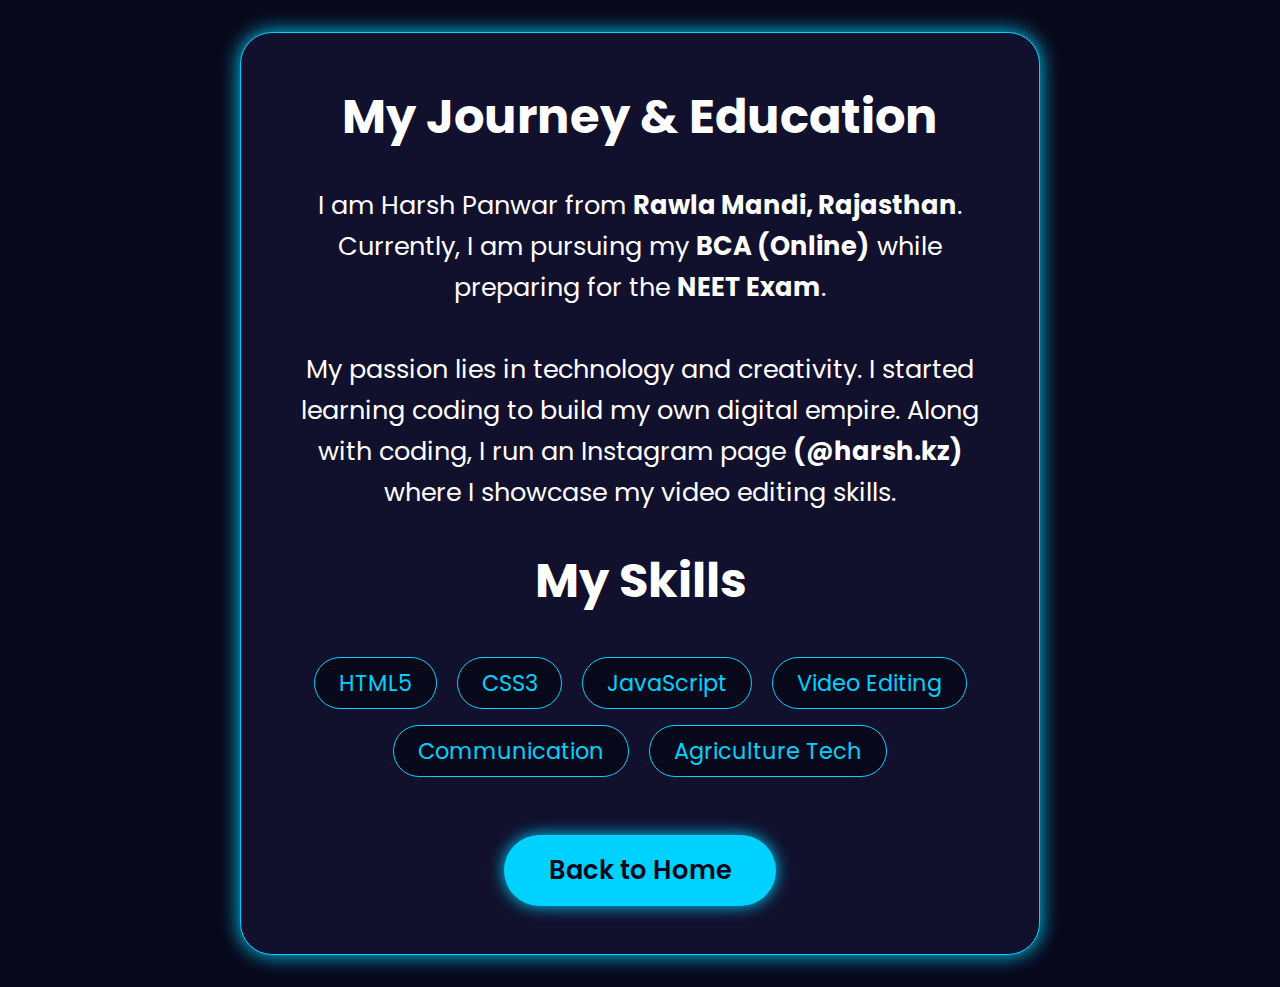
<file: info.html>
<!DOCTYPE html>
<html lang="en">
<head>
    <meta charset="UTF-8">
    <meta name="viewport" content="width=device-width, initial-scale=1.0">
    <title>My Journey & Skills</title>
    <link rel="stylesheet" href="style.css">
    <style>
        /* Is page ke liye thoda extra style */
        body {
            display: flex;
            justify-content: center;
            align-items: center;
            min-height: 100vh;
            flex-direction: column;
            padding: 2rem;
        }
        .info-box {
            background: var(--second-bg-color);
            padding: 3rem;
            border-radius: 2rem;
            border: 1px solid var(--main-color);
            box-shadow: 0 0 20px var(--main-color);
            max-width: 800px;
            text-align: center;
        }
        .info-box h1 {
            font-size: 3rem;
            margin-bottom: 2rem;
        }
        .info-box p {
            font-size: 1.6rem;
            margin-bottom: 2rem;
            line-height: 1.6;
        }
        .skills-list span {
            display: inline-block;
            background: var(--bg-color);
            color: var(--main-color);
            padding: 0.5rem 1.5rem;
            margin: 0.5rem;
            border-radius: 5rem;
            border: 1px solid var(--main-color);
            font-size: 1.4rem;
        }
    </style>
</head>
<body>

    <div class="info-box">
        <h1>My Journey & <span>Education</span></h1>
        
        <p>
            I am Harsh Panwar from <strong>Rawla Mandi, Rajasthan</strong>. 
            Currently, I am pursuing my <strong>BCA (Online)</strong> while preparing for the <strong>NEET Exam</strong>.
            <br><br>
            My passion lies in technology and creativity. I started learning coding to build my own digital empire. Along with coding, I run an Instagram page <strong>(@harsh.kz)</strong> where I showcase my video editing skills.
        </p>

        <h1>My <span>Skills</span></h1>
        <div class="skills-list">
            <span>HTML5</span>
            <span>CSS3</span>
            <span>JavaScript</span>
            <span>Video Editing</span>
            <span>Communication</span>
            <span>Agriculture Tech</span>
        </div>

        <br><br>
        <a href="index.html" class="btn">Back to Home</a>
    </div>

</body>
</html>
</file>
<file: style.css>
/* Google Fonts Import */
@import url('https://fonts.googleapis.com/css2?family=Satisfy&display=swap');
@import url('https://fonts.googleapis.com/css2?family=Poppins:wght@300;400;600;700&display=swap');

* {
    margin: 0;
    padding: 0;
    box-sizing: border-box;
    font-family: 'Poppins', sans-serif;
    text-decoration: none;
    border: none;
    outline: none;
    scroll-behavior: smooth;
}

:root {
    --bg-color: #08081b;       
    --second-bg-color: #11102d; 
    --text-color: #fff;
    --main-color: #00d2ff;     
}

html, body {
    width: 100%;
    overflow-x: hidden; 
    background: var(--bg-color);
    color: var(--text-color);
}

/* === HEADER === */
.header {
    position: fixed;
    top: 1.5rem; 
    left: 50%;
    transform: translateX(-50%);
    width: 90%;
    max-width: 1200px;
    padding: 0.8rem 5%; 
    background: rgba(17, 16, 45, 0.9);
    backdrop-filter: blur(15px);
    border-radius: 5rem;
    border: 1px solid rgba(0, 210, 255, 0.2);
    display: flex;
    justify-content: space-between;
    align-items: center;
    z-index: 100;
}

.logo {
    font-size: 3rem;
    color: var(--text-color);
    font-weight: 600;
    font-family: 'Satisfy', cursive;
    text-shadow: 0 0 5px var(--main-color); 
    white-space: nowrap;
}

#menu-icon {
    display: none;
    font-size: 3.6rem;
    color: var(--text-color);
    cursor: pointer;
}

.navbar a {
    font-size: 1.7rem;
    color: var(--text-color);
    margin-left: 4rem;
    transition: .3s;
    font-weight: 500;
}

.navbar a:hover, .navbar a.active {
    color: var(--main-color);
    text-shadow: 0 0 10px var(--main-color);
}

/* === SECTIONS GENERAL === */
section {
    min-height: 100vh;
    padding: 10rem 9% 2rem;
}

/* === HOME SECTION === */
.home {
    display: flex;
    justify-content: center; 
    align-items: center;
    gap: 2rem;     
}

.home-content h1 {
    font-size: 5rem;    
    font-weight: 700;
    line-height: 1.2;
}

.home-content h3 {
    font-size: 3rem;
    font-weight: 700;
    margin-bottom: 0.5rem; 
}

.home-content p {
    font-size: 1.6rem;
    margin: 2rem 0 3rem; 
}
/* === TEXT COLOR HIGHLIGHT === */

/* "Panwar" ko Blue karega */
.home-content h1 span {
    color: var(--main-color);
}

/* "Developer" ko Blue karega */
.home-content h3 span {
    color: var(--main-color);
}

/* Agar About Me section mein bhi karna ho */
.about-content h2 span {
    color: var(--main-color);
}

/* Social Media Icons (Fixed Pulse Animation) */
.social-media a {
    display: inline-flex;
    justify-content: center;
    align-items: center;
    width: 4rem;
    height: 4rem;
    background: transparent;
    border: .2rem solid var(--main-color);
    border-radius: 50%;
    font-size: 2rem;
    color: var(--main-color);
    margin: 0 1.5rem 3rem 0;
    transition: .5s ease;
    box-shadow: 0 0 10px rgba(0, 210, 255, 0.3);
    
    /* Animation Yahan Hai */
    animation: pulseIcon 2s infinite; 
}

.social-media a:hover {
    background: var(--main-color);
    color: var(--bg-color);
    box-shadow: 0 0 20px var(--main-color);
    transform: translateY(-5px);
    animation: none; /* Hover par dhadakna band */
}

.btn {
    display: inline-block;
    padding: 1rem 2.8rem;
    background: var(--main-color);
    border-radius: 4rem;
    box-shadow: 0 0 1rem var(--main-color);
    font-size: 1.6rem;
    color: var(--bg-color);
    font-weight: 600;
    transition: .5s ease;
}

.btn:hover {
    box-shadow: 0 0 2rem var(--main-color);
    transform: scale(1.05);
}

.home-img img {
    width: 35vw;
    height: 35vw;
    max-width: 450px;
    max-height: 450px;
    object-fit: cover;
    border-radius: 50%;
    box-shadow: 0 0 25px var(--main-color);
    border: 2px solid var(--main-color);
    transition: 0.4s ease;
}

.home-img img:hover {
    box-shadow: 0 0 50px var(--main-color);
}

/* === ABOUT SECTION === */
/* About Section Image Fix */
/* === ABOUT SECTION (No Image - Text Centered) === */
.about {
    /* Content ko center karne ke liye */
    display: flex;
    flex-direction: column; /* Upar se neeche */
    justify-content: center;
    align-items: center;
    text-align: center; /* Saara text beech mein */
    background: var(--second-bg-color);
}

/* Text ko zyada failne se rokne ke liye */
.about-content {
    max-width: 800px; /* Isse zyada chauda nahi hoga */
}

.about-content h2 {
    font-size: 4rem;
    /* text-align: left; <-- Ye hata diya */
}

.about-content h3 {
    font-size: 2.6rem;
    margin-top: 1rem;
}

.about-content p {
    font-size: 1.6rem;
    margin: 2rem 0 3rem;
    line-height: 1.6; /* Padhe mein aasani ho */
}
/* === PROJECTS SECTION === */
.projects {
    background: var(--bg-color);
    text-align: center;
}

.projects h2 { margin-bottom: 4rem; font-size: 4rem; }

.projects-container {
    display: grid;
    grid-template-columns: repeat(3, 1fr);
    align-items: center;
    gap: 2.5rem;
}

.projects-box {
    background: #1f243d;
    border-radius: 2rem;
    padding: 3rem 2rem;
    border: 1px solid rgba(0, 210, 255, 0.2);
    transition: .5s ease;
}

.projects-box:hover {
    transform: translateY(-10px);
    border-color: var(--main-color);
    box-shadow: 0 0 20px rgba(0, 210, 255, 0.4);
}

.projects-box i { font-size: 4rem; color: var(--main-color); margin-bottom: 1rem; }
.projects-box h3 { font-size: 2.4rem; margin-bottom: 1rem; }
.projects-box p { font-size: 1.4rem; color: #ddd; margin-bottom: 2rem; }

/* === CONTACT SECTION (Fixed Form) === */
.contact h2 { text-align: center; margin-bottom: 3rem; font-size: 4rem; }

.contact form {
    max-width: 70rem;
    margin: 1rem auto;
    text-align: center;
    margin-bottom: 3rem;
}

.contact form .input-box {
    display: flex;
    justify-content: space-between;
    flex-wrap: wrap;
}

.contact form .input-box input, 
.contact form textarea {
    width: 100%;
    padding: 1.5rem;
    font-size: 1.6rem;
    color: var(--text-color);
    background: var(--second-bg-color); /* Dark Background */
    border-radius: .8rem;
    margin: .7rem 0;
    border: 1px solid rgba(0, 210, 255, 0.2);
}

.contact form .input-box input { width: 49%; }
.contact form textarea { resize: none; height: 200px; }

.contact form .input-box input:focus, 
.contact form textarea:focus {
    border-color: var(--main-color);
    box-shadow: 0 0 10px rgba(0, 210, 255, 0.3);
}
/* === CONTACT ICONS & BUTTONS === */
.contact-options {
    display: flex;
    justify-content: center;
    gap: 2rem;
    margin-bottom: 3rem;
    flex-wrap: wrap; /* Mobile par tootne nahi dega */
}

.contact-card {
    display: inline-flex;
    align-items: center;
    justify-content: center;
    gap: 1rem; /* Icon aur Text ke beech gap */
    padding: 1.2rem 3rem;
    background: var(--second-bg-color);
    border: 1px solid var(--main-color); /* Neon Border */
    border-radius: 3rem; /* Gol Button */
    font-size: 1.6rem;
    color: var(--text-color);
    font-weight: 500;
    transition: 0.4s ease;
    cursor: pointer;
}

/* Icon Size & Color */
.contact-card i {
    font-size: 2.4rem;
    color: var(--main-color);
    transition: 0.4s ease;
}

/* Hover Effect (Glow karega) */
.contact-card:hover {
    background: var(--main-color);
    color: #000; /* Text Black ho jayega */
    box-shadow: 0 0 15px var(--main-color);
    transform: translateY(-5px);
}

.contact-card:hover i {
    color: #000; /* Hover par icon bhi black */
}

/* === FOOTER SECTION === */
/* === FOOTER SECTION === */
.footer {
    display: flex;
    justify-content: space-between;
    align-items: center;
    flex-wrap: wrap;
    padding: 2rem 9%;
    background: var(--second-bg-color);
    border-top: 1px solid rgba(0, 210, 255, 0.2);
}

.footer-text p {
    font-size: 1.6rem;
    color: #ddd;
    margin-bottom: 0.5rem;
}

/* Dil ki Dhadkan Animation */
.heart-beat {
    display: inline-block;
    color: #ff0000;
    animation: heartbeat 1.5s infinite ease-in-out;
    text-shadow: 0 0 5px #ff0000;
    font-size: 1.8rem;
}

/* --- FOOTER SOCIAL ICONS (Ye Missing Tha) --- */
.footer-social {
    display: flex;
    gap: 1.5rem;
}

.footer-social a {
    display: inline-flex;
    justify-content: center;
    align-items: center;
    width: 3.5rem;
    height: 3.5rem;
    background: transparent;
    border: 1px solid var(--main-color);
    border-radius: 50%;
    color: var(--main-color);
    font-size: 1.8rem;
    transition: 0.4s ease;
}

.footer-social a:hover {
    background: var(--main-color);
    color: #000;
    box-shadow: 0 0 10px var(--main-color);
    transform: translateY(-5px);
}

/* Up Arrow Button */
.footer-iconTop a {
    display: inline-flex;
    justify-content: center;
    align-items: center;
    padding: 0.8rem;
    background: var(--main-color);
    border-radius: 0.8rem;
    transition: 0.4s ease;
}

.footer-iconTop a i { font-size: 2.4rem; color: #000; }
.footer-iconTop a:hover { box-shadow: 0 0 20px var(--main-color); transform: translateY(-5px); }

/* Mobile View Adjustment */
@media (max-width: 768px) {
    .footer {
        flex-direction: column-reverse; /* Icons upar, text neeche */
        gap: 2rem;
        text-align: center;
        padding-bottom: 4rem;
    }
}
/* === ANIMATION ENGINE (Zaroori Hai) === */
@keyframes pulseIcon {
    0% { transform: scale(1); box-shadow: 0 0 10px rgba(0, 210, 255, 0.3); }
    50% { transform: scale(1.1); box-shadow: 0 0 20px rgba(0, 210, 255, 0.6); }
    100% { transform: scale(1); box-shadow: 0 0 10px rgba(0, 210, 255, 0.3); }
}

@keyframes heartbeat {
    0% { transform: scale(1); }
    15% { transform: scale(1.3); }
    30% { transform: scale(1); }
    45% { transform: scale(1.3); }
    60% { transform: scale(1); }
    100% { transform: scale(1); }
}

/* === MOBILE RESPONSIVENESS === */
@media (max-width: 991px) {
    .header { padding: 1rem 5%; }
    section { padding: 10rem 3% 2rem; }
    .projects-container { grid-template-columns: repeat(2, 1fr); }
    .footer { padding: 2rem 3%; }
}

@media (max-width: 768px) {
    #menu-icon { display: block; }

    .navbar {
        position: absolute;
        top: 100%;
        left: 0;
        width: 100%;
        padding: 1rem 3%;
        background: var(--bg-color);
        border-top: 1px solid rgba(0, 210, 255, 0.2);
        box-shadow: 0 .5rem 1rem rgba(0,0,0,.1);
        display: none;
    }
    
    .navbar.active { display: block; }
    .navbar a { display: block; margin: 3rem 0; font-size: 2rem; }

    .home {
        flex-direction: column;
        text-align: center;
        margin-top: 5rem;
    }

    .home-content h1 { font-size: 4rem; }
    .home-img img { width: 70vw; height: 70vw; }
    
    .about { flex-direction: column-reverse; text-align: center; }
    .about-img img { width: 60vw; height: 60vw; margin-top: 2rem; }
    
    .projects-container { grid-template-columns: 1fr; }
    
    .contact form .input-box input { width: 100%; }
    
    .footer {
        flex-direction: column-reverse;
        gap: 2rem;
        text-align: center;
        padding-bottom: 4rem;
    }
}
</file>
